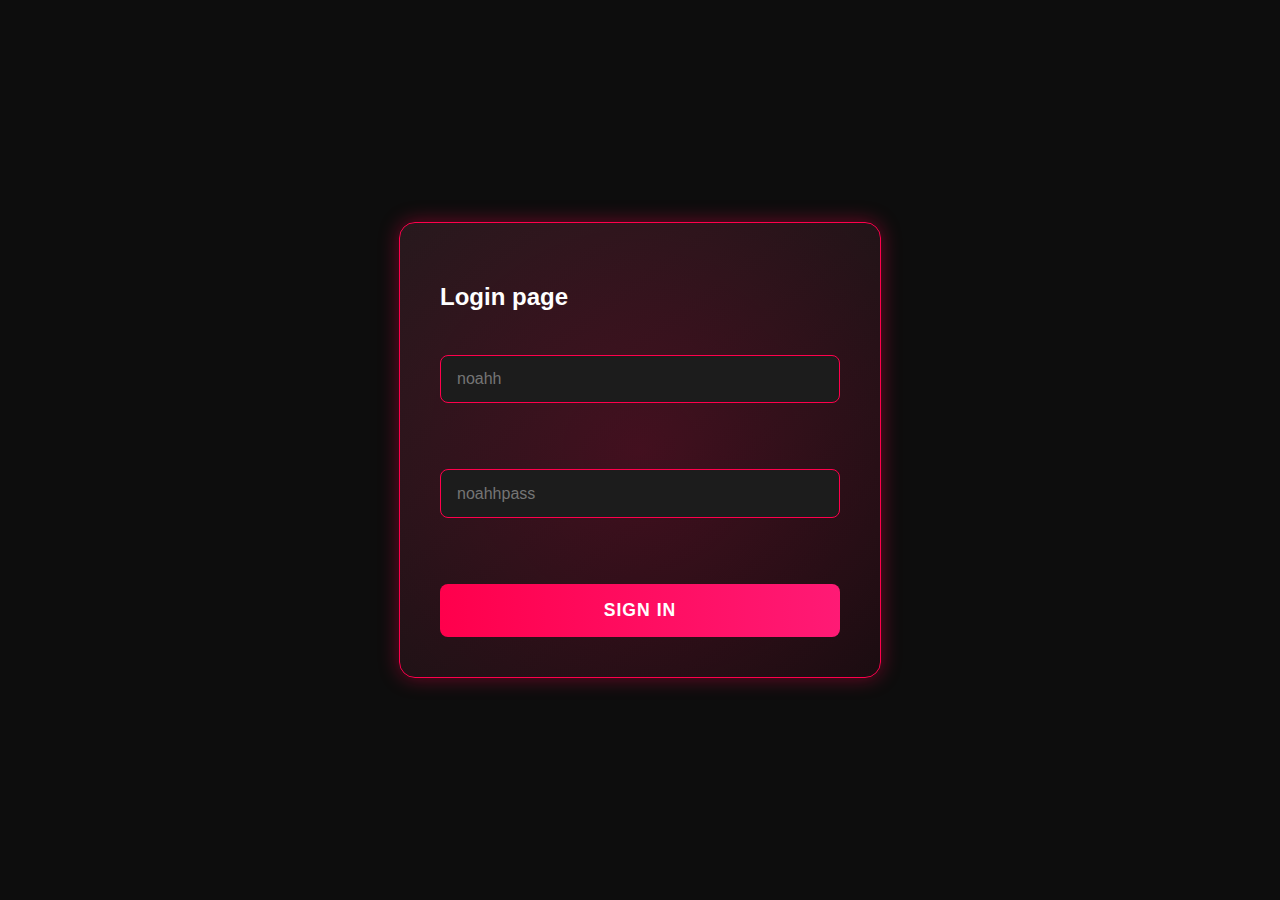
<file: pages/admin.html>
<!DOCTYPE html>
<html lang="en">
  <head>
    <meta charset="UTF-8" />
    <meta name="viewport" content="width=device-width, initial-scale=1.0" />
    <title>Document</title>
    <link rel="stylesheet" href="../css/admin.css" />
  </head>
  <body>
    <div class="admin-wrapper">
      <div class="gold-glow"></div>
      <h1 class="admin-title">Admin panel</h1>
      <p class="admin-subtitle">Welcome</p>
      <div class="admin-controls">
        <button class="admin-btn">Add user</button>
        <button class="admin-btn">Settings</button>
        <button class="admin-btn">Logout</button>
      </div>
    </div>
    <script src="../js/admin.js"></script>
  </body>
</html>
</file>
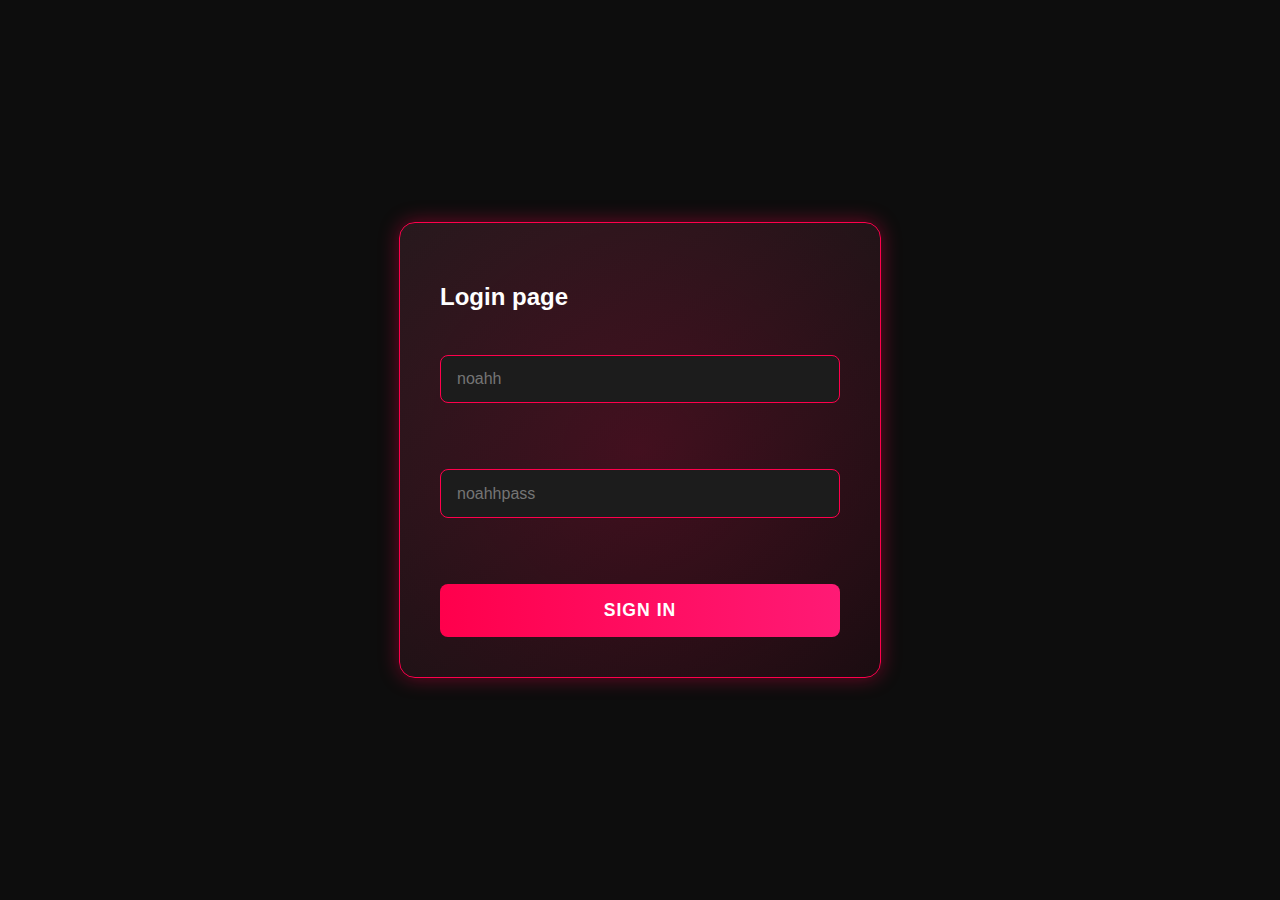
<file: pages/login.html>
<!DOCTYPE html>
<html lang="en">
  <head>
    <meta charset="UTF-8" />
    <meta name="viewport" content="width=device-width, initial-scale=1.0" />
    <title>Document</title>
    <link rel="stylesheet" href="../css/login.css">
  </head>
  <body>
      <form class="form" action="">
      <h2>Login page</h2>
      <div class="error-message" id="auth-error">Password or login is incorrect</div>
      <div class="error-indicator" id="form-error-border"></div>
      <input type="text" id="login" placeholder="noahh" /><br />
      <input type="password" id="password" placeholder="noahhpass" /><br />
      <button class="sign-in-btn">Sign in</button>
    </form>

    <script src="../js/login.js"></script>
  </body>
</html>
</file>
<file: css/admin.css>
body {
  margin: 0;
  padding: 0;
  background: #0a0a0a;
  color: #ffd700;
  font-family: 'Segoe UI', Tahoma, Geneva, Verdana, sans-serif;
  overflow: hidden;
}

.admin-wrapper {
  position: relative;
  display: flex;
  flex-direction: column;
  align-items: center;
  padding-top: 10vh;
  z-index: 1;
}

.admin-title {
  font-size: 3rem;
  font-weight: bold;
  text-shadow: 0 0 15px rgba(255, 215, 0, 0.5);
  margin-bottom: 1rem;
  animation: shimmer 2s infinite linear;
}

.admin-subtitle {
  font-size: 1.2rem;
  margin-bottom: 2rem;
  color: #fff;
  opacity: 0.7;
}

.admin-controls {
  display: flex;
  flex-direction: column;
  gap: 1.2rem;
}

.admin-btn {
  background: linear-gradient(145deg, #ffcc00, #ffd700);
  color: #0a0a0a;
  border: none;
  border-radius: 0.6rem;
  padding: 1rem 2rem;
  font-size: 1rem;
  font-weight: 600;
  box-shadow: 0 0 10px rgba(255, 215, 0, 0.5);
  cursor: pointer;
  transition: transform 0.3s ease, box-shadow 0.3s ease;
}

.admin-btn:hover {
  transform: scale(1.05);
  box-shadow: 0 0 15px rgba(255, 215, 0, 0.7);
}

.admin-btn:active {
  transform: scale(0.98);
}

.gold-glow {
  position: absolute;
  top: -20%;
  left: -20%;
  width: 150%;
  height: 150%;
  background: radial-gradient(circle, rgba(255, 215, 0, 0.1), transparent 70%);
  animation: floatGlow 8s infinite ease-in-out;
  z-index: 0;
}
/* Анимации */
@keyframes shimmer {
  0% {
    text-shadow: 0 0 10px rgba(255, 215, 0, 0.4);
  }
  50% {
    text-shadow: 0 0 20px rgba(255, 215, 0, 0.8);
  }
  100% {
    text-shadow: 0 0 10px rgba(255, 215, 0, 0.4);
  }
}

@keyframes floatGlow {
  0% {
    transform: translate(0, 0) scale(1);
  }
  50% {
    transform: translate(-10px, 10px) scale(1.05);
  }
  100% {
    transform: translate(0, 0) scale(1);
  }
}

@keyframes fadeInScale {
  from {
    opacity: 0;
    transform: scale(0.8);
  }
  to {
    opacity: 1;
    transform: scale(1);
  }
}
</file>
<file: css/login.css>
body {
  margin: 0;
  padding: 0;
  background-color: #0d0d0d;
  font-family: 'Segoe UI', Tahoma, Geneva, Verdana, sans-serif;
  color: #fff;
  display: flex;
  justify-content: center;
  align-items: center;
  height: 100vh;
}

.form {
  background: linear-gradient(145deg, #1a1a1a, #0d0d0d);
  border: 1px solid #ff004c;
  border-radius: 1rem;
  box-shadow: 0 0 20px rgba(255, 0, 76, 0.4);
  padding: 2.5rem;
  width: 100%;
  max-width: 400px;
  display: flex;
  flex-direction: column;
  gap: 1.5rem;
  position: relative;
  overflow: hidden;
}

.form::before {
  content: "";
  position: absolute;
  top: -50%;
  left: -50%;
  width: 200%;
  height: 200%;
  background: radial-gradient(circle, rgba(255, 0, 76, 0.2), transparent 70%);
  animation: pulse 6s infinite linear;
  z-index: 0;
}

.form input {
  padding: 0.9rem 1rem;
  background-color: #1c1c1c;
  border: 1px solid #ff004c;
  border-radius: 0.5rem;
  color: #fff;
  font-size: 1rem;
  transition: border-color 0.3s ease, box-shadow 0.3s ease;
}

.form input:focus {
  border-color: #ff1a75;
  box-shadow: 0 0 10px rgba(255, 0, 76, 0.4);
  outline: none;
}

.form .sign-in-btn {
  padding: 1rem;
  background: linear-gradient(to right, #ff004c, #ff1a75);
  border: none;
  border-radius: 0.5rem;
  color: #fff;
  font-size: 1.1rem;
  font-weight: bold;
  cursor: pointer;
  transition: transform 0.2s ease, box-shadow 0.3s ease;
  text-transform: uppercase;
  letter-spacing: 1px;
}

.form .sign-in-btn:hover {
  transform: scale(1.03);
  box-shadow: 0 0 12px rgba(255, 26, 117, 0.6);
}

.form .sign-in-btn:active {
  transform: scale(0.98);
}

.form * {
  z-index: 1;
}

.error-message {
  display: none;
  color: #ff004c;
  background-color: rgba(255, 0, 76, 0.1);
  padding: 0.8rem 1rem;
  border: 1px solid #ff004c;
  border-radius: 0.5rem;
  font-size: 0.95rem;
  text-align: center;
  animation: fadeIn 0.4s ease-in-out;
}

.error-indicator {
  display: none;
  position: absolute;
  top: -10px;
  left: -10px;
  right: -10px;
  bottom: -10px;
  border: 2px dashed #ff004c;
  border-radius: 1.2rem;
  animation: flashBorder 1s infinite alternate;
  pointer-events: none;
  z-index: 0;
}

@keyframes flashBorder {
  0% {
    opacity: 0.2;
  }
  100% {
    opacity: 0.8;
  }
}

@keyframes fadeIn {
  from {
    opacity: 0;
    transform: translateY(-5px);
  }
  to {
    opacity: 1;
    transform: translateY(0);
  }
}

@keyframes pulse {
  0% {
    transform: rotate(0deg) scale(1);
  }
  100% {
    transform: rotate(360deg) scale(1.2);
  }
}
</file>
